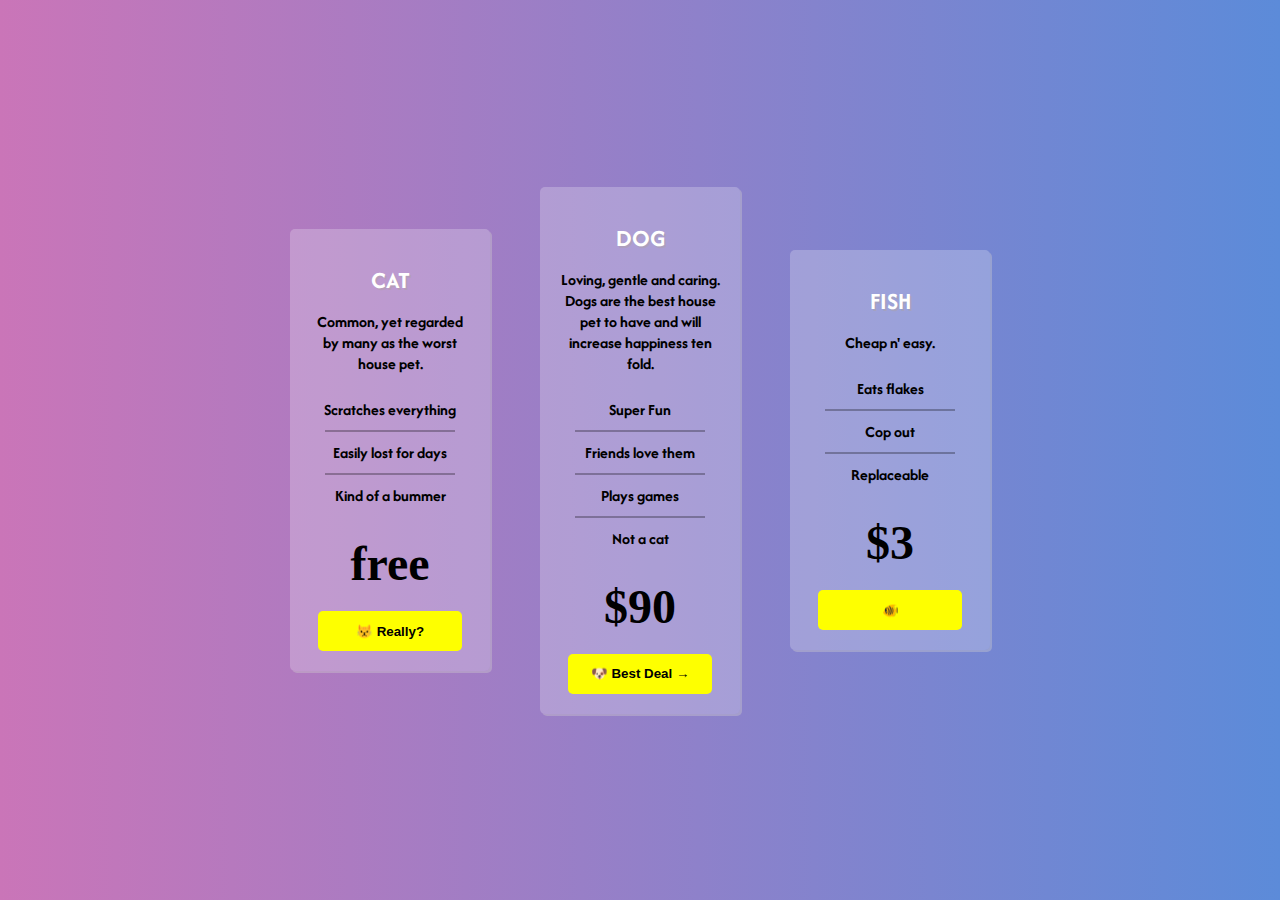
<file: ex-1-pricing-grid/index.html>
<!DOCTYPE html>
<html lang="en">

<head>
  <meta charset="UTF-8" />
  <meta http-equiv="X-UA-Compatible" content="IE=edge" />
  <meta name="viewport" content="width=device-width, initial-scale=1.0" />
  <link href="https://fonts.googleapis.com/css2?family=Afacad&display=swap" rel="stylesheet">
  <link rel="stylesheet" href="./style.css" />
  <title>Flexbox Exercise 1: Pricing Grid</title>
</head>

<body>
  <main>
    <section class="cat">
      <h2>CAT</h2>
      <p>Common, yet regarded by many as the worst house pet.</p>
      <span>Scratches everything</span>
      <hr>
      <span>Easily lost for days</span>
      <hr>
      <span>Kind of a bummer</span>
      <h1>free</h1>
      <button>&#128574 Really?</button>
    </section>
    <section class="dog">
      <h2>DOG</h2>
      <p>Loving, gentle and caring. Dogs are the best house pet to have and will increase happiness ten fold.</p>
      <span>Super Fun</span>
      <hr>
      <span>Friends love them</span>
      <hr>
      <span>Plays games</span>
      <hr>
      <span>Not a cat</span>
      <h1>$90</h1>
      <button>&#128054 Best Deal &#8594</button>
    </section>
    <section class="fish">
      <h2>FISH</h2>
      <p>Cheap n' easy.</p>
      <span>Eats flakes</span>
      <hr>
      <span>Cop out</span>
      <hr>
      <span>Replaceable</span>
      <h1>$3</h1>
      <button>&#128032</button>
    </section>
  </main>
</body>

</html>
</file>
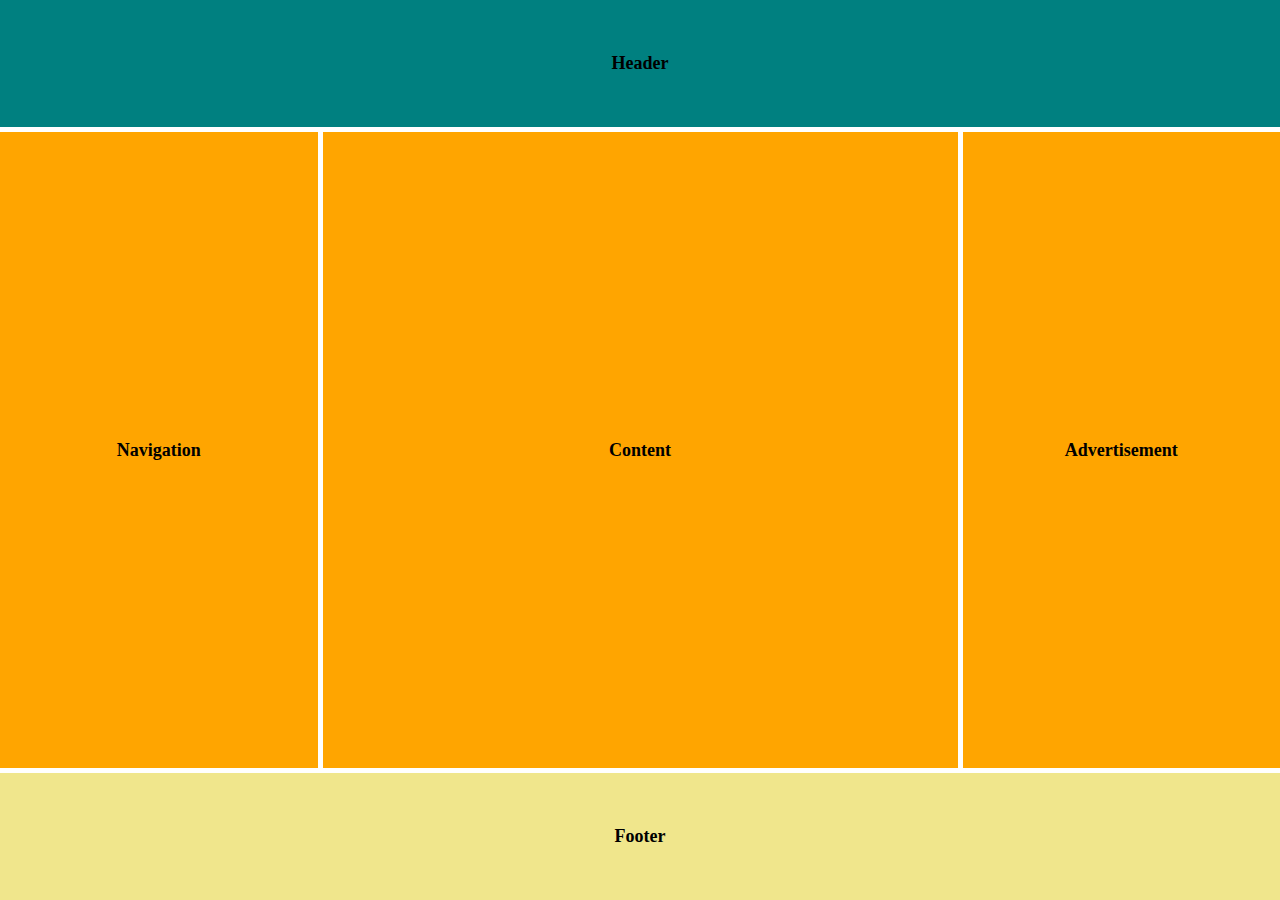
<file: ex2-holygrail-layout/index.html>
<!DOCTYPE html>
<html lang="en">

<head>
  <meta charset="UTF-8" />
  <meta http-equiv="X-UA-Compatible" content="IE=edge" />
  <meta name="viewport" content="width=device-width, initial-scale=1.0" />
  <link rel="stylesheet" href="./style.css" />
  <title>Flexbox Exercise 2: Holygrail Layout</title>
</head>

<body>
  <main>
    <header>Header</header>
    <div class="main-content">
      <nav>Navigation</nav>
      <section>Content</section>
      <aside>Advertisement</aside>
    </div>
    <footer>Footer</footer>
  </main>
</body>

</html>
</file>
<file: ex-1-pricing-grid/style.css>
/* Start coding here */
*{
    margin: 0;
    padding: 0;
    box-sizing: border-box;
}

main {
    height: 100vh;
    background-image: linear-gradient(to right, #CA75B8 , #5C8BD9);
    display: flex;
    flex-direction: row;
    justify-content: center;
    align-items: center;
    gap:50px ;
    font-family: 'Afacad', sans-serif;
    font-weight: bolder;
}

section {
    text-align: center;
    width: 200px;
    padding: 20px;
    border-radius: 5px;
    background-color: rgba(255, 255, 255, 0.235);
    box-shadow: 2px 2px rgba(209, 206, 206, 0.371);
}

h2 {
    margin: 15px 0px ;
    color: white;
    text-shadow: 2px 2px rgba(173, 162, 162, 0.439);
}

p {
    margin-bottom: 15px;
}

span {
    display: inline-block;
    margin: 10px 0px;
}

h1 {
    margin: 20px 0px;
    font-size: 3rem;
    font-family: "Times New Roman", Times, serif;
}

button {
    height: 40px;
    width: 90%;
    border-radius: 5px;
    background-color: #FEFF00;
    border: none;
    font-weight: bold;
}

hr {
    border: 1px solid rgba(0, 0, 0, 0.284);
    margin: 0px 15px;
}
</file>
<file: ex2-holygrail-layout/style.css>
/* Start coding here */
*{
    box-sizing: border-box;
    margin: 0;
    padding: 0;
}

main {
    height: 100vh;
    display: flex;
    flex-direction: column;
    text-align: center;
    gap: 5px;
}

header{
    flex: 1;
    background-color: #008080;
}

.main-content{
    flex: 5;
    display: flex;
    flex-direction: row;
    gap: 5px;
}

nav,section,aside{
    background-color: #FFA500;
}

header,footer,nav,section,aside{
    display: flex;
    justify-content: center;
    align-items: center;
    font-weight: bolder;
    font-size: large;
}

nav {
    flex: 1;
}

section{
    flex: 2;
}

aside{
    flex: 1;
}

footer{
    flex: 1;
    background-color: #F0E68C;
}
</file>
